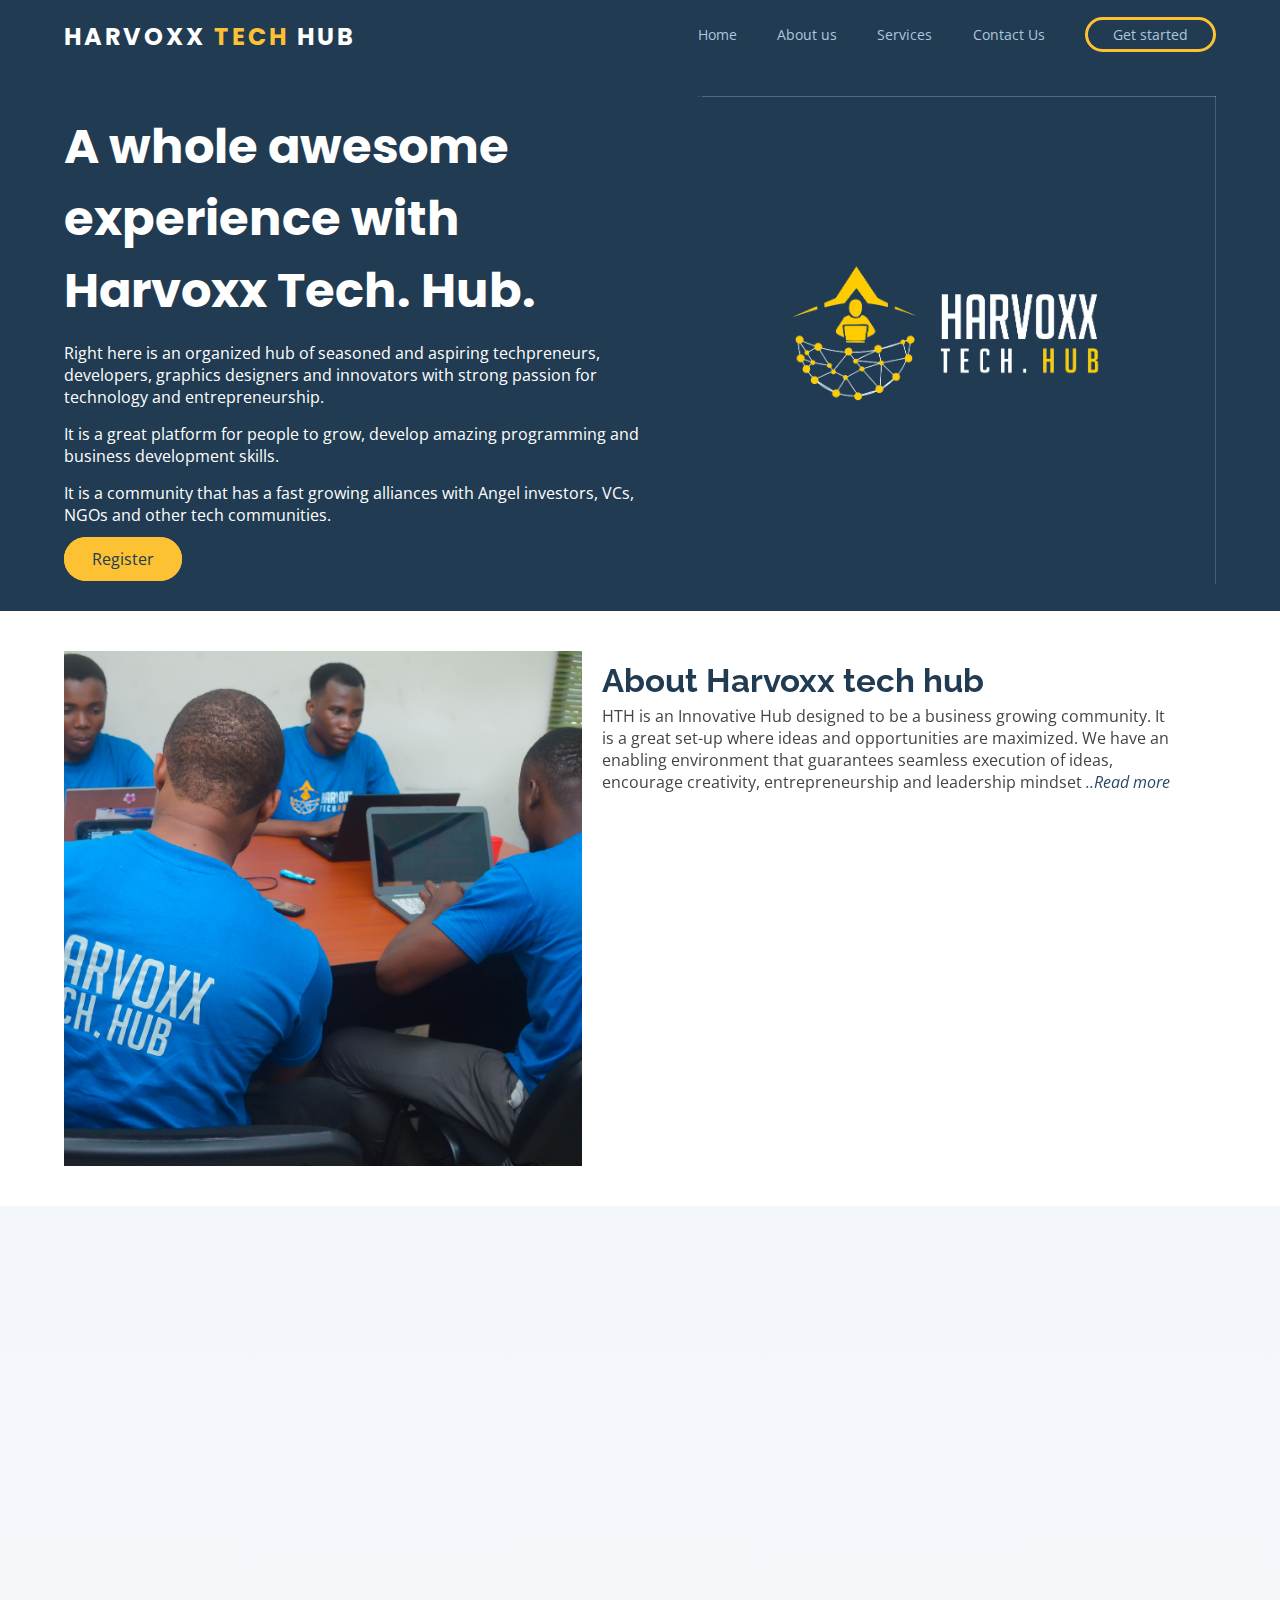
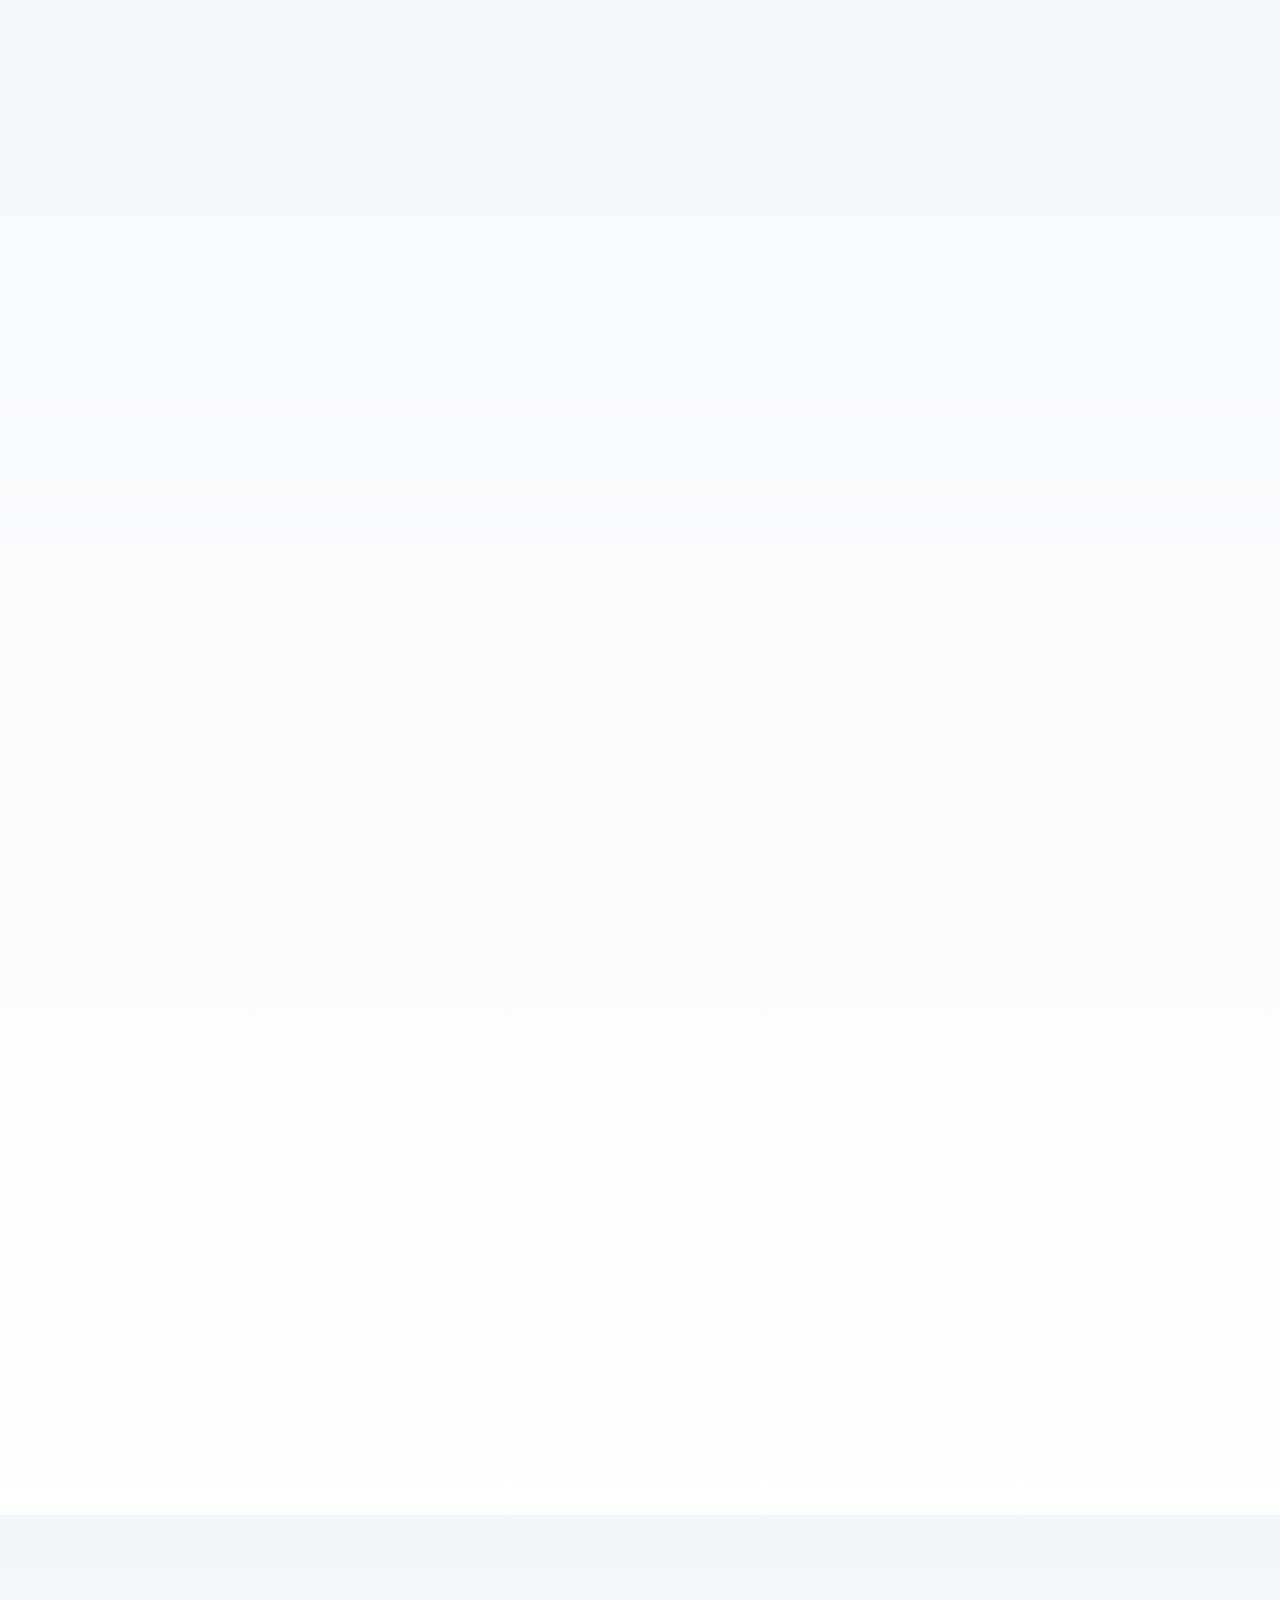
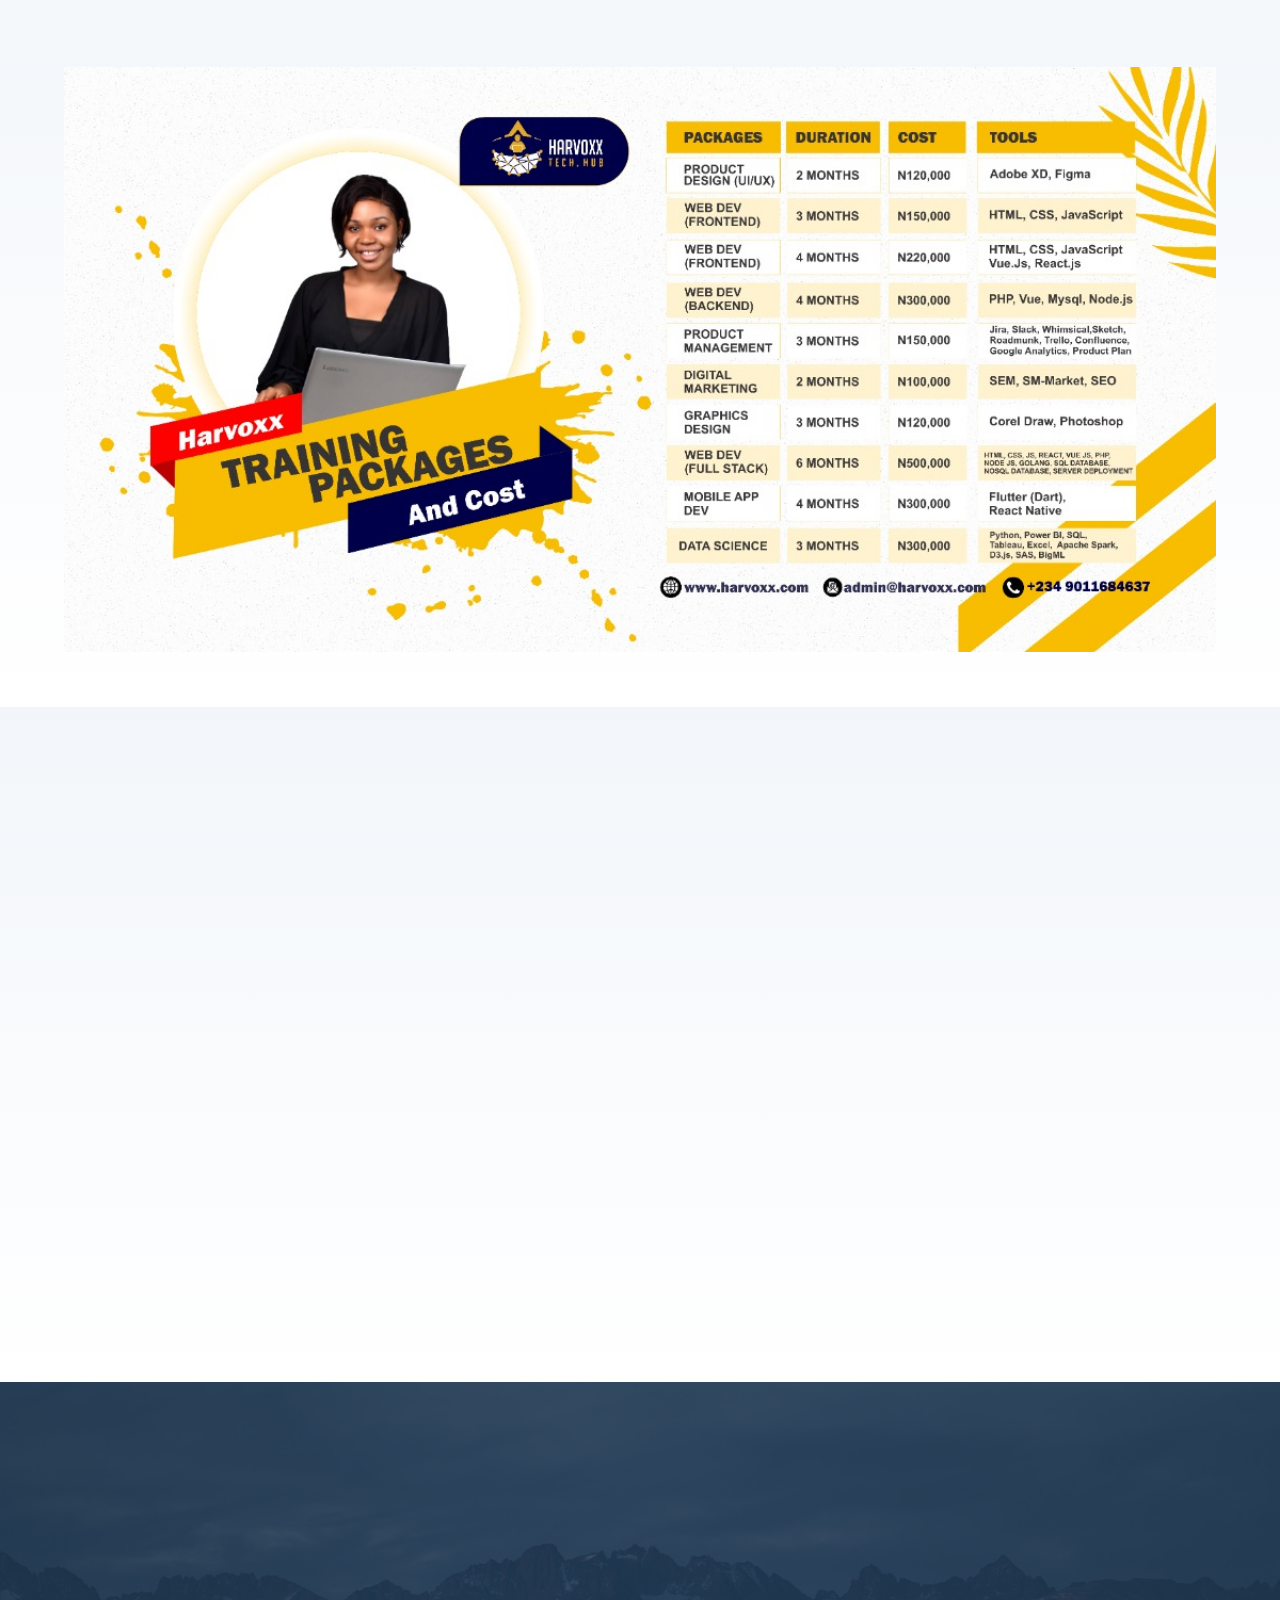
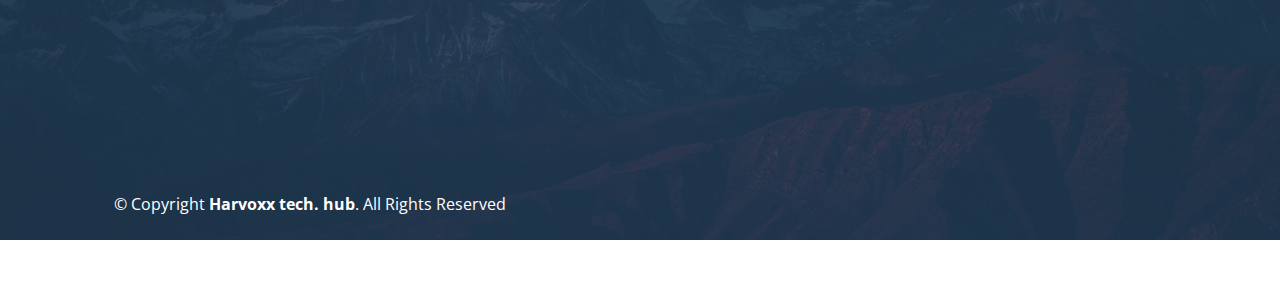
<file: index.html>
<!DOCTYPE html>
<html lang="en">
<head>
    <meta charset="UTF-8">
    <meta http-equiv="X-UA-Compatible" content="IE=edge">
    <meta name="viewport" content="width=device-width, initial-scale=1.0">
    <title>Harvoxx Tech Hub</title>
    <link rel="shortcut icon" href="images/harvoxxlogo.png" type="image/x-icon">
    <link rel="stylesheet" href="style.css">
    <link href='https://unpkg.com/boxicons@2.1.2/css/boxicons.min.css' rel='stylesheet'>
    <link href="https://unpkg.com/aos@next/dist/aos.css" rel="stylesheet">
</head>
<body>
    <!-- HEADER -->
    <header>
        <!-- NAVIGATION BAR -->
        <nav>
            <h1><a href="">HARVOXX <span>TECH</span> HUB</a></h1>
            <div class="links" id="topnav">
                <a href="#home">Home</a>
                <a href="#about">About us</a>
                <a href="#services">Services</a>
                <a href="#contact">Contact Us</a>
                <a href="" class="get-started">Get started</a>
            </div>
            <i id="hamburger-menu" class='bx bx-menu' onclick="responsive()"></i>
        </nav>

        <!-- HOME SECTION -->
        <section class="home" id="home">
            <div class="text-wrapper">

                <h1 class="main-text">
                    <!-- LADIES<span class="can">CAN</span> TECH -->
                    A whole awesome experience with Harvoxx Tech. Hub.
                </h1>

                <p class="body-text1">
                    <!-- The <span class="ladies-can-tech">LADIES <span class="can-tech">CAN-TECH</span></span> event is a well structured female tech conference put together by Harvoxx Tech Hub(conveners of <span class="techup">TechUp Port Harcourt</span> event). -->
                    Right here is an organized hub of seasoned and aspiring techpreneurs, developers, graphics designers and innovators with strong passion for technology and entrepreneurship.
                </p>

                <p class="body-text2">
                    <!-- The event is designed to educate, expose, encourage and empower ladies to start and grow their career in Tech. -->
                    It is a great platform for people to grow, develop amazing programming and business development skills.
                </p>

                <p>
                    It is a community that has a fast growing alliances with Angel investors, VCs, NGOs and other tech communities.
                </p>

                <br>

                <a href="" class="register">Register</a>
            </div>
            <!-- <img src="images/ladiescantech2022.jpg"> -->
            <img src="images/harvoxxlogo.png">
        </section>
    </header>

    <!-- ABOUT SECTION -->
    <section class="about-us" id="about">
        <div class="about-us-container">
            <div class="about-image">
                <img src="images/about-img.jpg">
            </div>
            <div class="about-us-text">
                <h1 data-aos="fade-up">About Harvoxx tech hub</h1>
                <p data-aos="fade-up">
                    HTH is an Innovative Hub designed to be a business growing community. It is a great set-up where ideas and opportunities are maximized. We have an enabling environment that guarantees seamless execution of ideas, encourage creativity, entrepreneurship and leadership mindset <a href="" class="read-more"><i>..Read more</i></a>
                </p>
                <div class="about-text-wrapper">
                    <div class="about-content">
                        <div class="diversity" data-aos="fade-up">
                            <div class="diversity-header">
                                <i class='bx bx-receipt'></i>
                                <h3 class="diversity">Diversity</h3>
                            </div>
                            <p>We have a community that celebrates differences hence, we encourage every member of the team and client to be proud of their unique qualities and skills.</p>
                        </div>
    
                        <div class="impact" data-aos="fade-up">
                            <div class="impact-header">
                                <i class='bx bx-cube-alt'></i>
                                <h3 class="impact">Impact</h3>
                            </div>
                            <p>We are determined to impact in our society. Hence, we are steadily ensuring that we find meaning and making great impact through hard work and services.</p>
                        </div>
    
                        <div class="commitment" data-aos="fade-up">
                            <div class="commitment-header">
                                <i class='bx bx-images' ></i>
                                <h3 class="commitment">Commitment</h3>
                            </div>
                            <p>Here, we believe that commitment to client is an essential ingredient for success. We are willing to go above and beyond to deliver and satisfy our clients.</p>
                        </div>
    
                        <div class="integrity" data-aos="fade-up">
                            <div class="integrity-header">
                                <i class='bx bx-shield'></i>
                                <h3 class="integrity">Integrity</h3>
                            </div>
                            <p>We stay true to our culture and words. We uphold principles and processes that will earn us trust and respect from our clients.</p>
                        </div>
                    </div>
                </div>
            </div>
        </div>
    </section>

    <!-- SERVICES SECTION -->
    <section class="services" id="services">
        <div class="services-container">
            <div class="services-header-text" >
                <h1 data-aos="fade-up">Our Services</h1>
                <div class="rule-container" data-aos="fade-up">
                    <div class="rule">
                        <hr class="rule1">
                        <hr class="rule2">
                    </div>
                </div>
                <p data-aos="fade-up">Our structure is designed to provide the following services professionally and efficiently. Our team (of programmers, Business developers, strategists, marketers, Angel investors, entrepreneurs, graphic designers) puts in their very beat to ensure that our services delivery is top-notch</p>
            </div>

            <div class="services-outlined">
                <div class="service1 service" data-aos="fade-right">
                    <div class="image-wrapper">
                        <img src="images/service1.jpg" alt="">
                    </div>
                    <div class="text-wrapper">
                        <h2>Website and mobile app design and development</h2>
                        <p>HT-Hub designs & Develops websites for interested clients(individuals, firms, companies, NGOs, government agencies etc) at an affordable rate.</p>
                        <a href=""><i class='bx bx-right-arrow-alt'></i>READ MORE</a>
                    </div>
                </div>

                <div class="service2 service" data-aos="fade-left">
                    <div class="image-wrapper">
                        <img src="images/service2.jpg" alt="">
                    </div>
                    <div class="text-wrapper">
                        <h2>Branding and Marketing</h2>
                        <p>It is no longer news that we have assembled the best hands to provide our clients the best branding services. We acknowledge the fact that having a top-notch design and branding is to attract customers and clients to your business is phenomenally important.</p>
                        <a href=""><i class='bx bx-right-arrow-alt'></i>READ MORE</a>
                    </div>
                </div>

                <div class="service3 service" data-aos="fade-right">
                    <div class="image-wrapper">
                        <img src="images/service3.jpg" alt="">
                    </div>
                    <div class="text-wrapper">
                        <h2>Consulting</h2>
                        <p>We've got all it takes to develop a business idea from the conception stage to the launch stage.</p>
                        <a href=""><i class='bx bx-right-arrow-alt'></i>READ MORE</a>
                    </div>
                </div>

                <div class="service4 service" data-aos="fade-left">
                    <div class="image-wrapper">
                        <img src="images/service4.jpg" alt="">
                    </div>
                    <div class="text-wrapper">
                        <h2>HARV-MEETS(TechUp-PH, LadiesCanTech)</h2>
                        <p>We create an awesome environment where developers, investors, entrepreneurs & Techies (DIET) can meet, network, share ideas and come up with innovative programs & projects that can positivlely impact the society.</p>
                        <a href=""><i class='bx bx-right-arrow-alt'></i>READ MORE</a>
                    </div>
                </div>

                <div class="service5 service" data-aos="fade-right">
                    <div class="image-wrapper">
                        <img src="images/service5.jpg" alt="">
                    </div>
                    <div class="text-wrapper">
                        <h2>HTH-TRAININGS <br> (Capacity Building Initiative)</h2>
                        <p>We have a well-designed training project that ensures that trainees gets even more than what they paid for.</p>
                        <a href=""><i class='bx bx-right-arrow-alt'></i>READ MORE</a>
                    </div>
                </div>

                <div class="service6 service" data-aos="fade-left">
                    <div class="image-wrapper">
                        <img src="images/service6.jpg" alt="">
                    </div>
                    <div class="text-wrapper">
                        <h2>HARVCUBATION <br> (INCUBATION FOR TECH STARTUPS)</h2>
                        <P>Harvcubation is a technology based incubation program for startups that are determined to build profitable businesses.</P>
                        <a href=""><i class='bx bx-right-arrow-alt'></i>READ MORE</a>
                    </div>
                </div>
            </div>
        </div>
    </section>

    <!-- PRICING SECTION -->
    <section class="pricing" id="pricing">
        <div class="pricing-section">
            <h2 data-aos="fade-up">PRICING</h2>
            <div class="rule" data-aos="fade-up">
                <hr class="rule1">
                <hr class="rule2">
            </div>
            <img src="images/price.jpg" alt="pricing">
        </div>
    </section>

    <!-- CONTACT SECTION -->
    <section class="contact-us" id="contact">
        <div class="contact-container">
            <div class="contact-head">
                <h1  data-aos="fade-up">CONTACT</h1>
                <div class="rule" data-aos="fade-up">
                    <hr class="rule1">
                    <hr class="rule2">
                </div>
            </div>
            <div class="contact-body">
                <div class="contact-left">
                    <div class="address" data-aos="fade-up">
                        <i class='bx bx-map'></i>
                        <h2>Our Address</h2>
                        <p>Elzazi complex, Opposite Westharm petrol station along gbalajam/Akpajo road, woji ( Odili Road, Port-Harcourt )</p>
                    </div>
                    <div class="contact-info">
                        <div class="email-info" data-aos="fade-up">
                            <i class='bx bx-envelope'></i>
                            <h2>Email Us</h2>
                            <b>Hello@harvoxx.com <br>
                                Help@harvoxx.com <br>
                                Admin@harvoxx.com</b>
                        </div>
                        <div class="call-info" data-aos="fade-up">
                            <i class='bx bx-phone-call'></i>
                            <h2>Call Us</h2>
                            <p>+2349011684637 <br>
                                +2349065308024 <br>
                                +2349030643105</p>
                        </div>
                    </div>
                </div>
                <div class="contact-right" data-aos="fade-up">
                    <div class="message-us">
                        <div class="input-flex">
                            <input class="name" type="text" placeholder="Your Name">
                            <input class="email" type="email" placeholder="Your Email">
                        </div>
                        <input class="subject" type="text" placeholder="Subject">
                        <textarea placeholder="Message" rows="5"></textarea>
                        <input class="send-button" type="submit" value="Send">
                    </div>
    
                </div>
            </div>
        </div>
    </section>

    <!-- FOOTER -->
    <footer>
        <section class="footer-bg">
            <div class="footer">
                <h1 data-aos="fade-up">Harvoxx Tech. Hub.</h1>
                <p class="italics" data-aos="fade-up">Get latest latest info's on our Events, trainings and tech presentations. subscribe below</p>
                <div class="subscribe" data-aos="fade-up">
                    <input class="subscribe-email" type="email" placeholder="Enter your Email">
                    <input class="subscribe-submit" type="submit" value="Subscribe">
                </div>
                <p class="copyright">© Copyright <b>Harvoxx tech. hub</b>. All Rights Reserved</p>
            </div>
        </section>
    </footer>

    <div class="fixed" id="totop">
        <i class='bx bxs-chevron-up'></i>
    </div>

    <script src="script.js"></script>
    <script src="https://unpkg.com/aos@next/dist/aos.js"></script>
    <script>
        AOS.init(2500)
    </script>
</body>
</html>
</file>
<file: style.css>
/* IMPORTATION OF FONTS */
@import url(https://fonts.googleapis.com/css?family=Poppins:100,100italic,200,200italic,300,300italic,regular,italic,500,500italic,600,600italic,700,700italic,800,800italic,900,900italic);

@import url(https://fonts.googleapis.com/css?family=Open+Sans:300,regular,500,600,700,800,300italic,italic,500italic,600italic,700italic,800italic);

@import url(https://fonts.googleapis.com/css?family=Raleway:100,200,300,regular,500,600,700,800,900,100italic,200italic,300italic,italic,500italic,600italic,700italic,800italic,900italic);


/* DECLARATION OF VARIABLES */
:root{
    --bg-color: #213b52;
    --orange: #fdc134;
    --light-text: #adc7de;
    --dark-blue: #213b52;
    --linear-bg: #f2f6fa;
    --gray:#444444;
    --box-shadow: rgba(0, 0, 0, 0.1) 0px 2px 15px 0px;
}

/* SCROLLBAR FORMATTING */
::-webkit-scrollbar{
    width: 5px;
}

::-webkit-scrollbar-track{
    background-color: white;
}

::-webkit-scrollbar-thumb{
    background-color: var(--orange);
}

html{
    overflow-x: hidden;
    scroll-behavior: smooth;
}

/* MAIN BODY FORMATTING */
*{
    margin: 0;
    padding: 0;
    box-sizing: border-box;
}

body{
    height: 100%;
    font-family: "Open sans";
    /* overflow-x: hidden; */
}

nav,
.home,
.about-us-container,
.services-container,
.pricing-section,
.contact-container,
.footer{
    width: 90%;
    margin: auto;
}

header{
    height: fit-content;
    background-color: var(--bg-color);
    font-family: 'open sans';
}

::placeholder{
    font-family: 'open sans';
}

/* NAVIGATION BAR */
nav{
    display: flex;
    align-items: center;
    justify-content: space-between;
    padding: 15px 0;
    font-size: 14px;
}

nav h1 a{
    font-family: "poppins";
    font-size: 24px;
    letter-spacing: 3px;
}

nav h1 a, nav div a{
    color: white;
    text-decoration: none;
}

nav div a{
    color: var(--light-text);
}

nav div a:hover{
    color: white;
}

nav h1 a span{
    color: var(--orange);
}

nav .links{
    display: flex;
    width: 45%;
    justify-content: space-between;
    align-items: center;
}

nav i.bx-menu{
    display: none;
}

.get-started{
    border: 3px solid var(--orange);
    padding: 5px 25px;
    border-radius: 50px;
}

.get-started:hover{
    background-color: var(--orange);
    color: var(--light-text);
}

/* LANDING PAGE */
.home{
    display: flex;
    padding: 27px 0;
    color: white;
}

.text-wrapper{
    align-self: center;
    margin-right: 25px;
}

.main-text, .body-text1, .body-text2{
    margin-bottom: 15px;
}

/* .text-wrapper h1 span{
    color: var(--orange);
} */

/* .ladies-can-tech{
    font-weight: 700;
} */

/* .can-tech{
    color: var(--orange);
} */

/* .techup{
    font-weight: 700;
} */

.main-text{
    font-size: 48px;
    font-family: 'Poppins';
}

.register{
    border: 3px solid var(--orange);
    background-color: var(--orange);
    padding: 8px 25px;
    border-radius: 50px;
    text-decoration: none;
    color: var(--dark-blue);
}

.register:hover{
    background-color: transparent;
    color: white;
}

.home img{
    width: 45%;
    margin-left: 30px;
}

/* ABOUT SECTION START */

.about-us{
    padding: 40px 0;
    width: 100%;
    font-family: 'open sans';
}

.about-us-container{
    display: flex;
    gap: 20px;
    align-items: center;
}

.about-us-container .about-image{
    width: 45%;
    overflow: hidden;
    display: flex;
    justify-content: center;
}

.about-us-container img{
    width: 150%;
    
}

.about-us-text{
    width: 50%;
    /* margin-left: 50px; */
}

.about-us-text h1{
    color: var(--dark-blue);
    font-size: 33px;
    margin-bottom: 5px;
    font-family: 'raleway';
}

.about-us-text p{
    margin-bottom: 10px;
    color: var(--gray);
}

.about-us-text p a{
    color: #284864;
    text-decoration: none;
}

.about-content{
    width: 100%;
    display: flex;
    flex-wrap: wrap;
    /* margin: 20px 0; */
}

.about-content h3{
    color: var(--dark-blue);
    font-size: 16px;
    font-family: 'raleway';
}

.bx{
    font-size: 35px;
    color: var(--orange);
    margin-right: 5px;
}

.diversity,
.impact,
.commitment,
.integrity{
    width: 50%;
}

.diversity-header,
.impact-header,
.commitment-header,
.integrity-header{
    display: flex;
    align-items: center;
}

.diversity p,
.impact p,
.commitment p,
.integrity p{
    padding-left: 45px;
    padding-right: 20px;
    color: #848484;
}

/* SERVICES */
.services{
    background: linear-gradient(to bottom, var(--linear-bg), white);
}

.services-container{
    padding: 50px 0;
    font-family: 'open sans';
}

.services-header-text h1{
    font-size: 30px;
    color: var(--bg-color);
    /* margin-bottom: 50px; */
    text-transform: uppercase;
    text-align: center;
    font-family: 'poppins';
}

div.rule-container{
    display: flex;
    justify-content: center;
}

div.rule{
    margin-bottom: 50px;
}

.rule1{
    position: relative;
    top: 2.75px;
    width: 120px;
    height: 1.25px;
    margin: auto;
    border: none;
    background-color: #ddd;
}

.rule2{
    position: relative;
    z-index: 1;
    width: 40px;
    height: 4px;
    margin: auto;
    border: none;
    background-color: var(--orange);
}

.services-header-text p{
    color: var(--gray);
    text-align: center;
}

.services-outlined{
    display: flex;
    flex-wrap: wrap;
}

.service{
    width: 50%;
    margin: 25px 0;
}

.service .text-wrapper{
    border-top: 5px solid transparent;
}

.service:hover .text-wrapper{
    border-top: 5px solid var(--orange);
}

.service .text-wrapper h2{
    font-family: 'raleway';
}

.service:hover .text-wrapper h2{
    color: var(--orange);
}

.services-outlined .image-wrapper{
    width: 95%;
    margin: auto;
    overflow: hidden;
}

.services-outlined .image-wrapper img{
    width: 100%;
    transform: scale(1);
    transition: transform 1s;
}

.service:hover .image-wrapper img{
    transform: scale(1.15);
}

.services-outlined .text-wrapper{
    position: relative;
    width: 85%;
    margin: auto;
    margin-top: -100px;
    padding: 30px 35px;
    background-color: white;
    box-shadow: var(--box-shadow);
}

.services-outlined .text-wrapper h2{
    color: var(--bg-color);
    text-align: center;
    font-size: 20px;
    margin-bottom: 20px;
}

.services-outlined .text-wrapper p{
    color: var(--gray);
    margin-bottom: 20px;

}

.services-outlined .text-wrapper a{
    font-size: 12px;
    color: var(--gray);
    text-decoration: none;
}

.services-outlined .text-wrapper a:hover{
    color: var(--orange);
}

.services-outlined .text-wrapper a:hover i{
    color: var(--orange);
}

.text-wrapper a i{
    font-size: 12px;
    color: var(--gray);
}

/* PRICING */
.pricing{
    background: linear-gradient(to bottom, var(--linear-bg), white);
}

.pricing-section{
    padding: 50px 0;
}

.pricing-section h2{
    text-align: center;
    color: var(--bg-color);
    font-size: 35px;
    /* margin-bottom: 50px; */
}


.pricing-section img{
    width: 100%;
}

/* CONTACT */
.contact-us{
    background: linear-gradient(to bottom, var(--linear-bg), white);
    font-family: 'open sans';
}

.contact-container{
    padding: 50px 0;
}

.contact-head{
    color: var(--bg-color);
    font-size: 25px;
    /* margin-bottom: 50px; */
    text-align: center;
    font-family: 'poppins';
}

.contact-body{
    display: flex;
    gap: 40px;
}

.contact-body h2{
    font-family: 'raleway';
    color: #777777;
}

.contact-left{
    text-align: center;
}

.contact-left, .contact-right{
    width: 50%;
}

.contact-body .contact-left h2{
    font-size: 20px;
    color: var(--gray);
    margin-bottom: 10px;
}

.contact-body .contact-left i{
    border: 2px dotted rgb(253, 193, 52, .2);
    border-radius: 50%;
    padding: 7px;
    margin-bottom: 15px;
}

.contact-left .address{
    background-color: white;
    box-shadow: var(--box-shadow);
    margin-bottom: 25px;
    padding: 25px 10px;
}

.contact-left .address p{
    font-size: 14px;
}

.contact-left .contact-info{
    display: flex;
    gap: 25px;
}

.contact-left .email-info,
.contact-left .call-info{
    background-color: white;
    box-shadow: var(--box-shadow);
    width: 50%;
    padding: 30px 0;
}

.contact-left .email-info b,
.contact-left .call-info p{
    font-size: 14px;
}

.contact-right{
    background-color: white;
    box-shadow: var(--box-shadow);
    padding: 30px;
    height: fit-content;
    font-family: 'open sans';
}

input{
    padding: 15px;
    margin-bottom: 20px;
    border: .5px solid rgba(145, 145, 145, 0.55);
}

.input-flex{
    display: flex;
    gap: 15px;
}
input.name, input.email{
    width: 50%;
}

/* input.email{
    margin-left: 15px;
} */

input.subject{
    width: 100%;
}

textarea{
    width: 100%;
    padding: 20px;
    border: .5px solid rgba(145, 145, 145, 0.55);
    margin-bottom: 10px;
}

.send-button{
    background-color: var(--orange);
    padding: 10px 50px;
    margin-bottom: 0;
    margin-left: 37%;
    font-size: 14px;
    font-weight: 900;
    color: black;
}

/* FOOTER */
footer{
    background: url(images/footer-bg.jpg);
    background-size: cover;
    height: fit-content;
    color: white;
}

.footer-bg{
    width: 100%;
    height: 100%;
    background-color: rgba(33, 59, 82, 0.85);
}

.footer{
    padding: 75px 50px 0 50px;
}

.footer h1,
.footer p.italics{
    width: 100%;
    text-align: center;
}

.footer h1{
    font-size: 35px;
    margin-bottom: 35px;
    font-family: 'poppins';
}

.footer p.italics{
    font-style: italic;
    margin-bottom: 35px;
}

.subscribe{
    width: 50%;
    margin: auto;
    display: flex;
    flex-wrap: nowrap;
    position: relative;
}

.subscribe-email{
    width: 100%;
    height: 2.6rem;
    padding: 0 25px;
    border-radius: 25px;
    margin-bottom: 150px;
}

.subscribe-submit{
    width: 25%;
    height: 2.6rem;
    padding: 0;
    margin: 0;
    margin-left: -100px;
    border-radius: 25px;
    color: white;
    background-color: var(--orange);
    position: absolute;
    right: 0;
}

.footer p.copyright{
    padding-bottom: 25px;
}

.fixed{
    display: flex;
    align-items: center;
    justify-content: center;
    /* width: 35px;
    height: 35px; */
    padding: 7px;
    border-radius: 50%;
    background-color: var(--bg-color);
    position: fixed;
    bottom: 20px;
    right: 20px;
    cursor: pointer;
    text-align: center;
    display: none;
}

.fixed:hover{
    background-color: var(--orange);
}

.fixed i{
    font-size: 25px;
    color: white;
    margin: 0;
    padding: 0;
}

/* RESPONSIVE NAVBAR */
@media (max-width: 1048px){
    nav div.links a{
        display: none;
    }

    nav i.bx-menu{
        display: block;
        position: absolute;
        right: 0;
        padding-right: 25px;
        padding-top: 15px;
    }

    .responsive{
        display: block;
        background-color: white;
        width: 95%;
        margin: auto;
        height: 87vh;
        position: absolute;
        /* top: 100px; */
        padding: 15px;
        border-radius: 15px;
        text-align: left;
        top: 55px;
        /* bottom: 25px; */
        left: 0;
        right: 0;
    }

    .responsive a{
        display: block;
        color: var(--bg-color);
        margin-bottom: 25px;
        font-size: 15px;
        font-weight: 500;
    }

    .responsive a:nth-child(1){
        color: var(--orange);
    }

    .responsive .get-started{
        border: none;
        background-color: var(--bg-color);
        padding: 12px;
        color: white;
        text-align: center;
    }
}

/* MOBILE VIEW */
@media (max-width: 750px){

    body{
        width: 100%;
        margin: auto;
    }

    nav,
    .home,
    .about-us-container,
    .services-container,
    .pricing-section,
    .contact-container,
    .footer{
        width: 90%;
        margin: auto;
    }

    nav h1{
        display: none;
    }

    /* HOME SECTION */
    .home{
        flex-wrap: wrap;
    }

    .home .text-wrapper{
        text-align: center;
        order: 2;
        margin-bottom: 25px;
    }

    .home img{
        width: 100%;
        margin: 0;
        order: 1;
        margin-bottom: 50px;
    }

    /* ABOUT SECTION */
    .about-us-container{
        display: block;
    }

    .about-us-container .about-image{
        width: 100%;
    }

    .about-us-container img{
        width: 100%;
        margin-bottom: 25px;
    }

    .about-us-text{
        width: 100%;
        margin: auto;
    }

    .about-content{
        display: block;
        width: 100%;
    }

    div.diversity,
    div.impact,
    div.commitment,
    div.integrity{
        width: 100%;
        margin-bottom: 15px;
    }

    .about-content i{
        margin-right: 10px;
    }

    .about-content p{
        width: 100%;
    }

    /* SERVICES SECTION */
    /* .services-outlined{
        display: block;
    }

    .service{
        width: 100%;
        margin-bottom: 50px;
    } */

    /* CONTACT SECTION */
    .contact-body{
        display: block;
    }

    .contact-left, .contact-right{
        width: 100%;
    }

    .contact-left .contact-info{
        display: block;
    }

    .contact-left .email-info,
    .contact-left .call-info{
    width: 100%;
    margin-bottom: 25px;
    }

    input.name, input.email{
        width: 100%;
    }

    input.email{
        margin: 0;
        margin-bottom: 20px;
    }

    /* FOOTER SECTION */
    .footer{
        text-align: center;
        padding: 0;
        padding-top: 75px;
    }

    .subscribe{
        width: 100%;
        margin: auto;
    }
    
    .subscribe-email{
        width: 100%;
        height: 2.6rem;
        padding: 0 25px;
        border-radius: 25px;
        margin-bottom: 150px;
    }
    
    .subscribe-submit{
        width: 25%;
        height: 2.6rem;
        padding: 0;
        margin: 0;
        margin-left: -100px;
        border-radius: 25px;
        color: white;
        background-color: var(--orange);
    }
}
</file>
